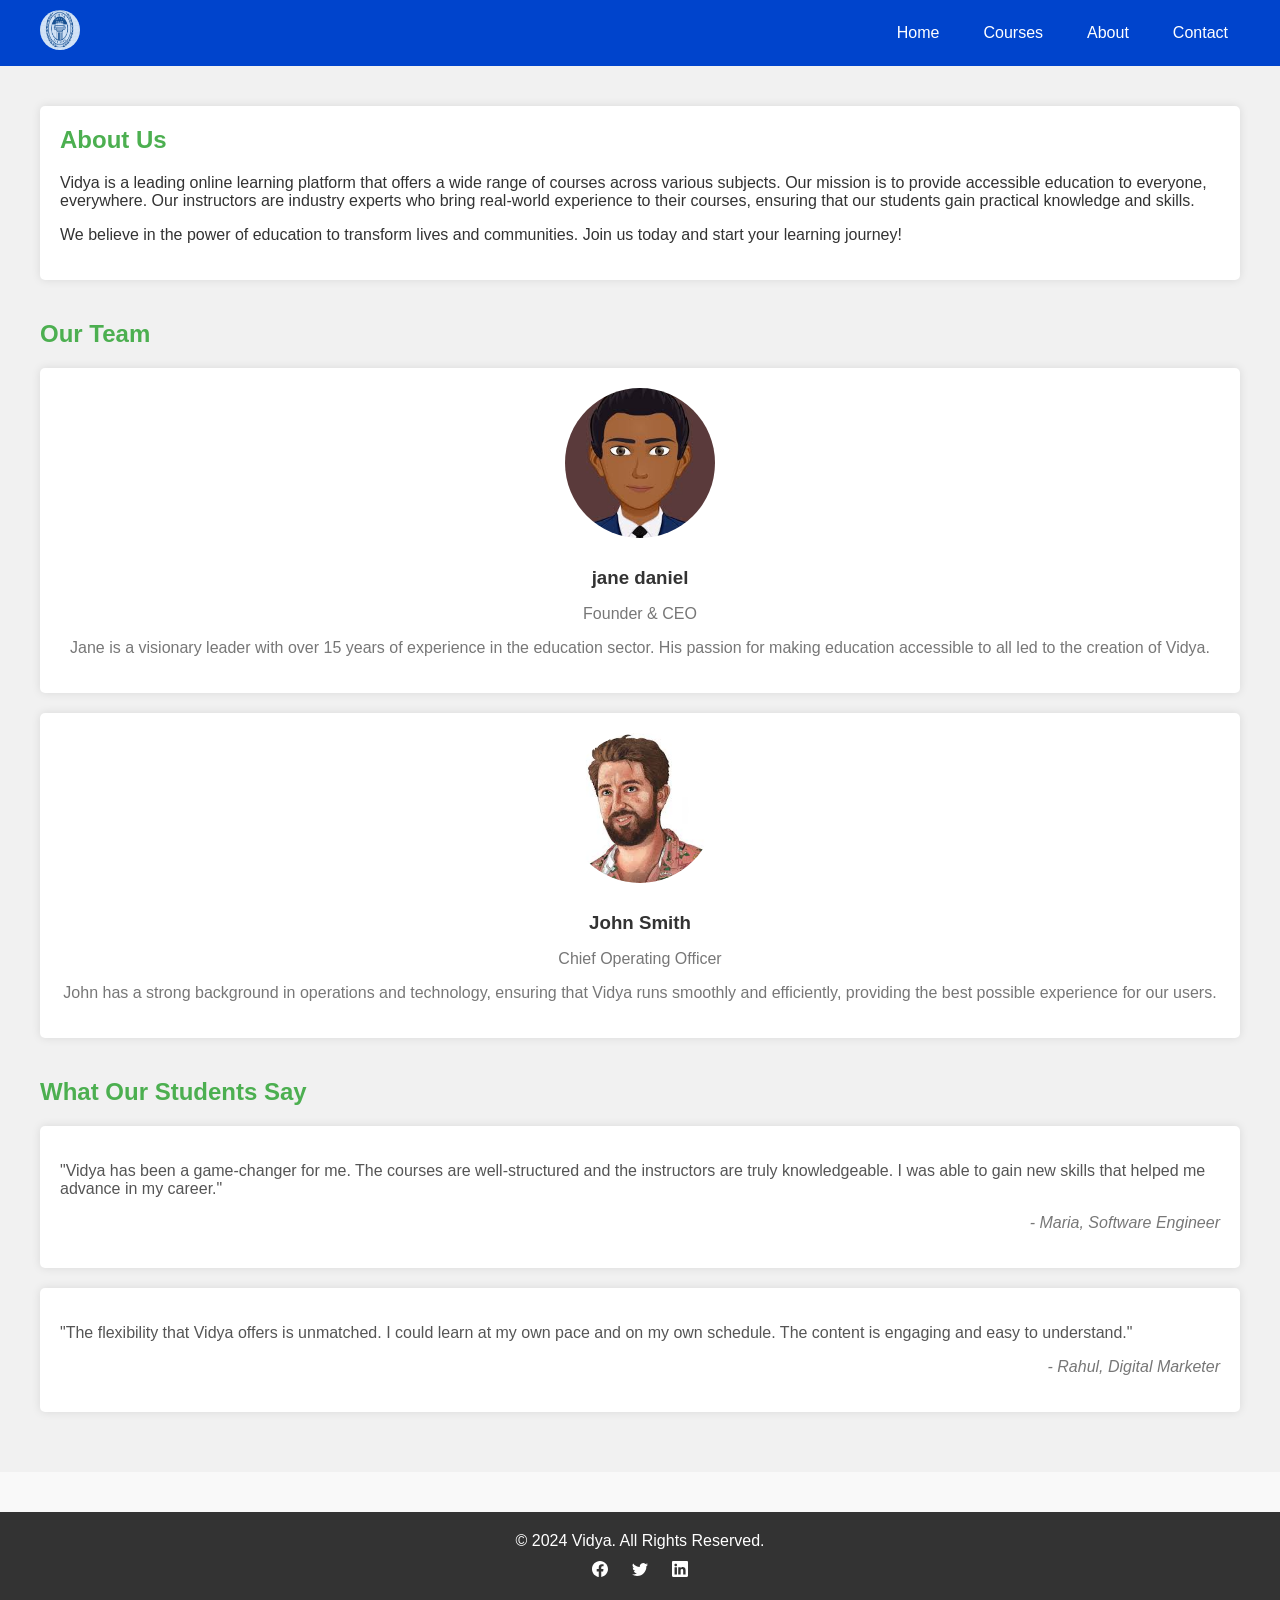
<file: about.html>
<!DOCTYPE html>
<html lang="en">
<head>
    <meta charset="UTF-8">
    <meta name="viewport" content="width=device-width, initial-scale=1.0">
    <title>About Us - Vidya</title>
    <link rel="stylesheet" href="styles.css">
</head>
<body>
    <div class="wrapper">
        <header>
            <nav>
                <a href="index.html" class="logo"><img src="logo.png" alt="Vidya Logo" class="logo" style="width: 150px; height: auto;border-radius: 50%;width: 40px;height: 40px;"></a>
                <ul>
                    <li><a href="index.html">Home</a></li>
                    <li><a href="courses.html">Courses</a></li>
                    <li><a href="about.html">About</a></li>
                    <li><a href="contact.html">Contact</a></li>
                </ul>
            </nav>
        </header>

        <main>
            <section class="about-section">
                <h1>About Us</h1>
                <p>Vidya is a leading online learning platform that offers a wide range of courses across various subjects. Our mission is to provide accessible education to everyone, everywhere. Our instructors are industry experts who bring real-world experience to their courses, ensuring that our students gain practical knowledge and skills.</p>
                <p>We believe in the power of education to transform lives and communities. Join us today and start your learning journey!</p>
            </section>

            <section class="team-section">
                <h2>Our Team</h2>
                <div class="team-member">
                    <img src="ceo.jpeg" alt="Founder">
                    <h3>jane daniel</h3>
                    <p>Founder & CEO</p>
                    <p>Jane is a visionary leader with over 15 years of experience in the education sector. His passion for making education accessible to all led to the creation of Vidya.</p>
                </div>
                <div class="team-member">
                    <img src="coo.jpeg" alt="COO">
                    <h3>John Smith</h3>
                    <p>Chief Operating Officer</p>
                    <p>John has a strong background in operations and technology, ensuring that Vidya runs smoothly and efficiently, providing the best possible experience for our users.</p>
                </div>
            </section>

            <section class="testimonials-section">
                <h2>What Our Students Say</h2>
                <div class="testimonial">
                    <p>"Vidya has been a game-changer for me. The courses are well-structured and the instructors are truly knowledgeable. I was able to gain new skills that helped me advance in my career."</p>
                    <p>- Maria, Software Engineer</p>
                </div>
                <div class="testimonial">
                    <p>"The flexibility that Vidya offers is unmatched. I could learn at my own pace and on my own schedule. The content is engaging and easy to understand."</p>
                    <p>- Rahul, Digital Marketer</p>
                </div>
            </section>
        </main>

        <footer>
            <p>&copy; 2024 Vidya. All Rights Reserved.</p>
            <div class="social-links">
                <a href="https://facebook.com" target="_blank"><svg xmlns="http://www.w3.org/2000/svg" width="16" height="16" fill="currentColor" class="bi bi-facebook" viewBox="0 0 16 16">
                    <path d="M16 8.049c0-4.446-3.582-8.05-8-8.05C3.58 0-.002 3.603-.002 8.05c0 4.017 2.926 7.347 6.75 7.951v-5.625h-2.03V8.05H6.75V6.275c0-2.017 1.195-3.131 3.022-3.131.876 0 1.791.157 1.791.157v1.98h-1.009c-.993 0-1.303.621-1.303 1.258v1.51h2.218l-.354 2.326H9.25V16c3.824-.604 6.75-3.934 6.75-7.951"/>
                  </svg></a>
                <a href="https://twitter.com" target="_blank"><svg xmlns="http://www.w3.org/2000/svg" width="16" height="16" fill="currentColor" class="bi bi-twitter" viewBox="0 0 16 16">
                    <path d="M5.026 15c6.038 0 9.341-5.003 9.341-9.334q.002-.211-.006-.422A6.7 6.7 0 0 0 16 3.542a6.7 6.7 0 0 1-1.889.518 3.3 3.3 0 0 0 1.447-1.817 6.5 6.5 0 0 1-2.087.793A3.286 3.286 0 0 0 7.875 6.03a9.32 9.32 0 0 1-6.767-3.429 3.29 3.29 0 0 0 1.018 4.382A3.3 3.3 0 0 1 .64 6.575v.045a3.29 3.29 0 0 0 2.632 3.218 3.2 3.2 0 0 1-.865.115 3 3 0 0 1-.614-.057 3.28 3.28 0 0 0 3.067 2.277A6.6 6.6 0 0 1 .78 13.58a6 6 0 0 1-.78-.045A9.34 9.34 0 0 0 5.026 15"/>
                  </svg></a>
                <a href="https://linkedin.com" target="_blank"><svg xmlns="http://www.w3.org/2000/svg" width="16" height="16" fill="currentColor" class="bi bi-linkedin" viewBox="0 0 16 16">
                    <path d="M0 1.146C0 .513.526 0 1.175 0h13.65C15.474 0 16 .513 16 1.146v13.708c0 .633-.526 1.146-1.175 1.146H1.175C.526 16 0 15.487 0 14.854zm4.943 12.248V6.169H2.542v7.225zm-1.2-8.212c.837 0 1.358-.554 1.358-1.248-.015-.709-.52-1.248-1.342-1.248S2.4 3.226 2.4 3.934c0 .694.521 1.248 1.327 1.248zm4.908 8.212V9.359c0-.216.016-.432.08-.586.173-.431.568-.878 1.232-.878.869 0 1.216.662 1.216 1.634v3.865h2.401V9.25c0-2.22-1.184-3.252-2.764-3.252-1.274 0-1.845.7-2.165 1.193v.025h-.016l.016-.025V6.169h-2.4c.03.678 0 7.225 0 7.225z"/>
                  </svg></a>
            </div>
        </footer>
    </div>
</body>
</html>
</file>
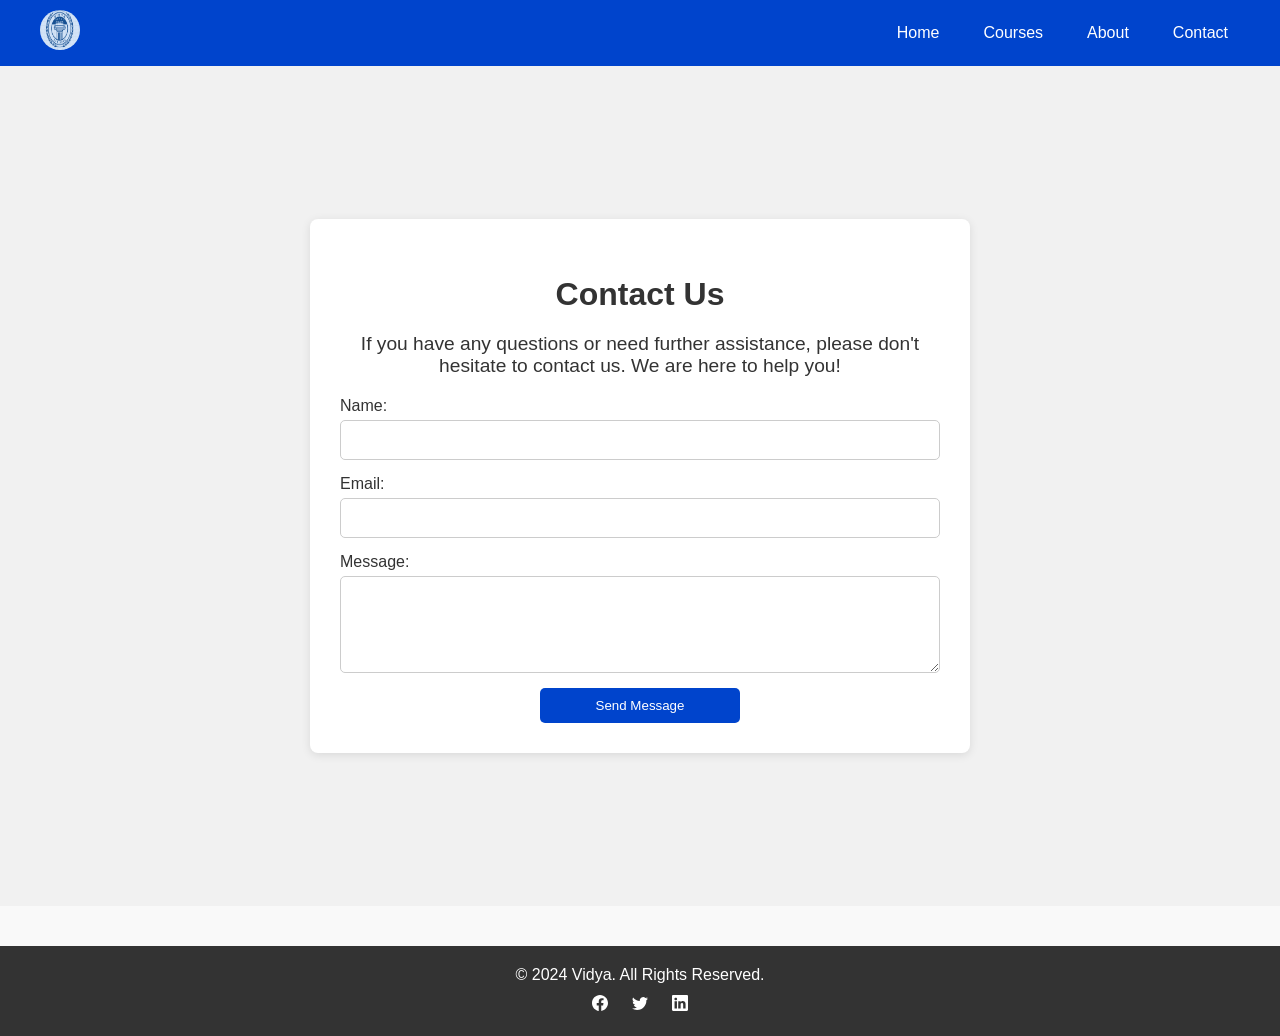
<file: contact.html>
<!DOCTYPE html>
<html lang="en">
<head>
    <meta charset="UTF-8">
    <meta name="viewport" content="width=device-width, initial-scale=1.0">
    <title>Contact Us - Vidya</title>
    <link rel="stylesheet" href="styles.css">
</head>
<body>
    <header>
        <nav>
            <a href="index.html" class="logo"><img src="logo.png" alt="Vidya Logo" class="logo" style="width: 150px; height: auto;border-radius: 50%;width: 40px;height: 40px;"></a>
            <ul>
                <li><a href="index.html">Home</a></li>
                <li><a href="courses.html">Courses</a></li>
                <li><a href="about.html">About</a></li>
                <li><a href="contact.html">Contact</a></li>
            </ul>
        </nav>
    </header>

    <main>
        <section class="contact-section">
            <div class="contact-container">
                <h1>Contact Us</h1>
                <p>If you have any questions or need further assistance, please don't hesitate to contact us. We are here to help you!</p>
                <form action="#">
                    <label for="name">Name:</label>
                    <input type="text" id="name" name="name" required>

                    <label for="email">Email:</label>
                    <input type="email" id="email" name="email" required>

                    <label for="message">Message:</label>
                    <textarea id="message" name="message" rows="5" required></textarea>

                    <button type="submit" class="button">Send Message</button>
                </form>
            </div>
        </section>
    </main>

    <footer>
        <p>&copy; 2024 Vidya. All Rights Reserved.</p>
        <div class="social-links">
            <a href="https://facebook.com" target="_blank"><svg xmlns="http://www.w3.org/2000/svg" width="16" height="16" fill="currentColor" class="bi bi-facebook" viewBox="0 0 16 16">
                <path d="M16 8.049c0-4.446-3.582-8.05-8-8.05C3.58 0-.002 3.603-.002 8.05c0 4.017 2.926 7.347 6.75 7.951v-5.625h-2.03V8.05H6.75V6.275c0-2.017 1.195-3.131 3.022-3.131.876 0 1.791.157 1.791.157v1.98h-1.009c-.993 0-1.303.621-1.303 1.258v1.51h2.218l-.354 2.326H9.25V16c3.824-.604 6.75-3.934 6.75-7.951"/>
              </svg></a>
            <a href="https://twitter.com" target="_blank"><svg xmlns="http://www.w3.org/2000/svg" width="16" height="16" fill="currentColor" class="bi bi-twitter" viewBox="0 0 16 16">
                <path d="M5.026 15c6.038 0 9.341-5.003 9.341-9.334q.002-.211-.006-.422A6.7 6.7 0 0 0 16 3.542a6.7 6.7 0 0 1-1.889.518 3.3 3.3 0 0 0 1.447-1.817 6.5 6.5 0 0 1-2.087.793A3.286 3.286 0 0 0 7.875 6.03a9.32 9.32 0 0 1-6.767-3.429 3.29 3.29 0 0 0 1.018 4.382A3.3 3.3 0 0 1 .64 6.575v.045a3.29 3.29 0 0 0 2.632 3.218 3.2 3.2 0 0 1-.865.115 3 3 0 0 1-.614-.057 3.28 3.28 0 0 0 3.067 2.277A6.6 6.6 0 0 1 .78 13.58a6 6 0 0 1-.78-.045A9.34 9.34 0 0 0 5.026 15"/>
              </svg></a>
            <a href="https://linkedin.com" target="_blank"><svg xmlns="http://www.w3.org/2000/svg" width="16" height="16" fill="currentColor" class="bi bi-linkedin" viewBox="0 0 16 16">
                <path d="M0 1.146C0 .513.526 0 1.175 0h13.65C15.474 0 16 .513 16 1.146v13.708c0 .633-.526 1.146-1.175 1.146H1.175C.526 16 0 15.487 0 14.854zm4.943 12.248V6.169H2.542v7.225zm-1.2-8.212c.837 0 1.358-.554 1.358-1.248-.015-.709-.52-1.248-1.342-1.248S2.4 3.226 2.4 3.934c0 .694.521 1.248 1.327 1.248zm4.908 8.212V9.359c0-.216.016-.432.08-.586.173-.431.568-.878 1.232-.878.869 0 1.216.662 1.216 1.634v3.865h2.401V9.25c0-2.22-1.184-3.252-2.764-3.252-1.274 0-1.845.7-2.165 1.193v.025h-.016l.016-.025V6.169h-2.4c.03.678 0 7.225 0 7.225z"/>
              </svg></a>
        </div>
    </footer>
</body>
</html>
</file>
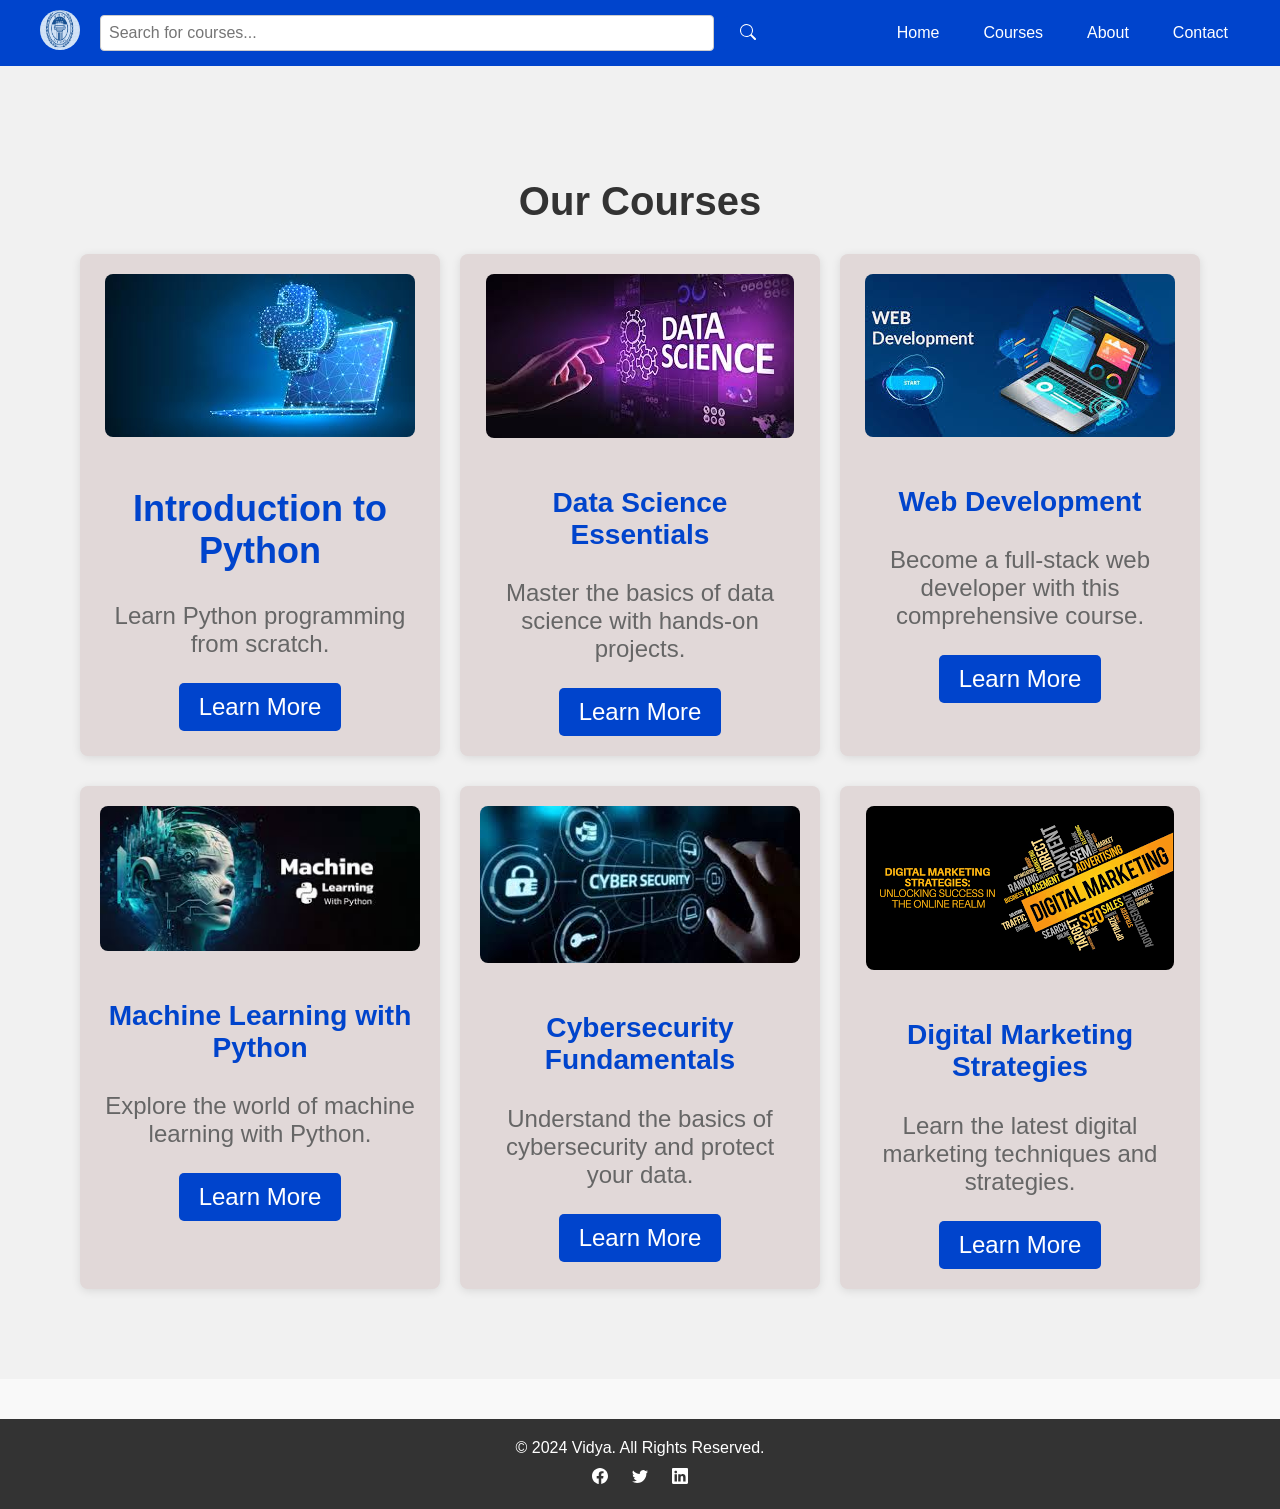
<file: courses.html>
<!DOCTYPE html>
<html lang="en">
<head>
    <meta charset="UTF-8">
    <meta name="viewport" content="width=device-width, initial-scale=1.0">
    <title>Courses - Vidya</title>
    <link rel="stylesheet" href="styles.css">
    <style>.courses-grid {
        display: grid;
        grid-template-columns: repeat(auto-fill, minmax(300px, 1fr));
        gap: 20px;
    }
    </style>
</head>
<body>
    <header>
        <nav>
            <a href="index.html" class="logo"><img src="logo.png" alt="Vidya Logo" class="logo" style="width: 150px; height: auto;border-radius: 50%;width: 40px;height: 40px;"></a>
            <div class="search-panel">
                <input type="text" placeholder="Search for courses...">
                <button type="button"><svg xmlns="http://www.w3.org/2000/svg" width="16" height="16" fill="currentColor" class="bi bi-search" viewBox="0 0 16 16">
                    <path d="M11.742 10.344a6.5 6.5 0 1 0-1.397 1.398h-.001q.044.06.098.115l3.85 3.85a1 1 0 0 0 1.415-1.414l-3.85-3.85a1 1 0 0 0-.115-.1zM12 6.5a5.5 5.5 0 1 1-11 0 5.5 5.5 0 0 1 11 0"/>
                  </svg>
                </button>
            </div>
            <ul>
                <li><a href="index.html">Home</a></li>
                <li><a href="courses.html">Courses</a></li>
                <li><a href="about.html">About</a></li>
                <li><a href="contact.html">Contact</a></li>
            </ul>
        </nav>
    </header>

    <main>
        <section class="courses-section">
            <h1>Our Courses</h1>
            <div class="courses-grid">
                
                <div class="course-card" data-id="1">
                    <img src="python.jpeg" alt="Introduction to Python">
                    <h2>Introduction to Python</h2>
                    <p>Learn Python programming from scratch.</p>
                    <a href="course-details.html?id=1" class="button">Learn More</a>
                </div>
                
                <div class="course-card" data-id="2">
                    <img src="data science.jpeg" alt="Data Science Essentials">
                    <h3>Data Science Essentials</h3>
                    <p>Master the basics of data science with hands-on projects.</p>
                    <a href="course-details.html?id=2" class="button learn-more">Learn More</a>
                </div>
            
                <div class="course-card" data-id="3">
                    <img src="web development.jpeg" alt="Web Development">
                    <h3>Web Development</h3>
                    <p>Become a full-stack web developer with this comprehensive course.</p>
                    <a href="course-details.html?id=3" class="button learn-more">Learn More</a>
                </div>
                
                <div class="course-card" data-id="4">
                    <img src="ml.jpeg" alt="Machine Learning with Python">
                    <h3>Machine Learning with Python</h3>
                    <p>Explore the world of machine learning with Python.</p>
                    <a href="course-details.html?id=4" class="button learn-more">Learn More</a>
                </div>
            
                <div class="course-card" data-id="5">
                    <img src="cyber.jpeg" alt="Cybersecurity Fundamentals">
                    <h3>Cybersecurity Fundamentals</h3>
                    <p>Understand the basics of cybersecurity and protect your data.</p>
                    <a href="course-details.html?id=5" class="button learn-more">Learn More</a>
                </div>
            
                <div class="course-card" data-id="6">
                    <img src="marketing.png" alt="Digital Marketing Strategies">
                    <h3>Digital Marketing Strategies</h3>
                    <p>Learn the latest digital marketing techniques and strategies.</p>
                    <a href="course-details.html?id=6" class="button learn-more">Learn More</a>
                </div>
                
            </div>
        </section>
    </main>

    <footer>
        <p>&copy; 2024 Vidya. All Rights Reserved.</p>
        <div class="social-links">
            <a href="https://facebook.com" target="_blank"><svg xmlns="http://www.w3.org/2000/svg" width="16" height="16" fill="currentColor" class="bi bi-facebook" viewBox="0 0 16 16">
                <path d="M16 8.049c0-4.446-3.582-8.05-8-8.05C3.58 0-.002 3.603-.002 8.05c0 4.017 2.926 7.347 6.75 7.951v-5.625h-2.03V8.05H6.75V6.275c0-2.017 1.195-3.131 3.022-3.131.876 0 1.791.157 1.791.157v1.98h-1.009c-.993 0-1.303.621-1.303 1.258v1.51h2.218l-.354 2.326H9.25V16c3.824-.604 6.75-3.934 6.75-7.951"/>
              </svg></a>
            <a href="https://twitter.com" target="_blank"><svg xmlns="http://www.w3.org/2000/svg" width="16" height="16" fill="currentColor" class="bi bi-twitter" viewBox="0 0 16 16">
                <path d="M5.026 15c6.038 0 9.341-5.003 9.341-9.334q.002-.211-.006-.422A6.7 6.7 0 0 0 16 3.542a6.7 6.7 0 0 1-1.889.518 3.3 3.3 0 0 0 1.447-1.817 6.5 6.5 0 0 1-2.087.793A3.286 3.286 0 0 0 7.875 6.03a9.32 9.32 0 0 1-6.767-3.429 3.29 3.29 0 0 0 1.018 4.382A3.3 3.3 0 0 1 .64 6.575v.045a3.29 3.29 0 0 0 2.632 3.218 3.2 3.2 0 0 1-.865.115 3 3 0 0 1-.614-.057 3.28 3.28 0 0 0 3.067 2.277A6.6 6.6 0 0 1 .78 13.58a6 6 0 0 1-.78-.045A9.34 9.34 0 0 0 5.026 15"/>
              </svg></a>
            <a href="https://linkedin.com" target="_blank"><svg xmlns="http://www.w3.org/2000/svg" width="16" height="16" fill="currentColor" class="bi bi-linkedin" viewBox="0 0 16 16">
                <path d="M0 1.146C0 .513.526 0 1.175 0h13.65C15.474 0 16 .513 16 1.146v13.708c0 .633-.526 1.146-1.175 1.146H1.175C.526 16 0 15.487 0 14.854zm4.943 12.248V6.169H2.542v7.225zm-1.2-8.212c.837 0 1.358-.554 1.358-1.248-.015-.709-.52-1.248-1.342-1.248S2.4 3.226 2.4 3.934c0 .694.521 1.248 1.327 1.248zm4.908 8.212V9.359c0-.216.016-.432.08-.586.173-.431.568-.878 1.232-.878.869 0 1.216.662 1.216 1.634v3.865h2.401V9.25c0-2.22-1.184-3.252-2.764-3.252-1.274 0-1.845.7-2.165 1.193v.025h-.016l.016-.025V6.169h-2.4c.03.678 0 7.225 0 7.225z"/>
              </svg></a>
        </div>
    </footer>
</body>
</html>
</file>
<file: styles.css>
body {
    font-family: 'Roboto', sans-serif;
    margin: 0;
    padding: 0;
    background-color: #f9f9f9;
    color: #333;
}

header {
    background-color: #0044cc;
    padding: 10px 0;
    box-shadow: 0 2px 5px rgba(0, 0, 0, 0.1);
    display: fixed;
}

.search-panel {
    flex-grow: 1;
    margin: 0 20px;
    display: flex;
    align-items: center;
}

.search-panel input[type="text"] {
    width: 80%;
    padding: 8px;
    border: 1px solid #ccc;
    border-radius: 4px;
    font-size: 1em;
}

.search-panel button {
    padding: 8px 16px;
    background-color: #0044cc;
    color: #fff;
    border: none;
    border-radius: 4px;
    margin-left: 10px;
    cursor: pointer;
}

.search-panel button:hover {
    background-color: #003399;
}

header nav {
    display: flex;
    justify-content: space-between;
    align-items: center;
    max-width: 1200px;
    margin: 0 auto;
    padding: 0 20px;
    
}



header .logo {
    font-size: 1.5em;
    color: #cd5176;
    text-decoration: none;
    font-weight: bold;
}

header ul {
    list-style: none;
    display: flex;
    margin: 0;
    padding: 0;
}

header ul li {
    margin-left: 20px;
}

header ul li a {
    color: #fff;
    text-decoration: none;
    font-size: 1em;
    padding: 8px 12px;
    border-radius: 4px;
}

header ul li a:hover {
    background-color: #003399;
}
header ul li a:active {
    color: #0eb64e;
}

.hero {
    background: url('hero-banner.jpg') no-repeat center center/cover;
    color: rgb(255, 166, 0);
    text-align: center;
    padding: 100px 20px;
    background-image:url(background-transformed.jpeg);
}

.hero h1 {
    font-size: 2.5em;
    margin-bottom: 20px;
}

.hero p {
    font-size: 1.2em;
    margin-bottom: 30px;
}

.hero .cta-button {
    background-color: #ff6600;
    color: white;
    padding: 15px 30px;
    text-decoration: none;
    border-radius: 5px;
    font-size: 1.2em;
    box-shadow: 0 4px 10px rgba(0, 0, 0, 0.2);
}

.hero .cta-button:hover {
    background-color: #e65c00;
}


.features {
    display: flex;
    justify-content: space-between;
    max-width: 1200px;
    margin: 40px auto;
    padding: 0 20px;
}

.features .feature {
    background-color: #fff;
    padding: 20px;
    text-align: center;
    border-radius: 8px;
    box-shadow: 0 2px 10px rgba(0, 0, 0, 0.1);
    flex: 1;
    margin: 0 10px;
}

.features .feature h2 {
    font-size: 1.5em;
    margin-bottom: 10px;
}

.features .feature p {
    font-size: 1em;
    color: #666;
}


.courses-section {
    padding: 40px;
    background-color: #f1f1f1;
}

.courses-section h1 {
    text-align: center;
    margin-bottom: 30px;
    font-size: 2.5em;
    color: #333;
}

.course-grid {
    display: grid;
    grid-template-columns: repeat(3, 1fr); /* 3 columns */
    gap: 20px;
}


.course-card {
    background-color: #e1d8d8;
    padding: 20px;
    border-radius: 8px;
    box-shadow: 0 2px 10px rgba(0, 0, 0, 0.1);
    text-align: center;
}

.course-card img {
    max-width: 100%;
    border-radius: 8px;
    margin-bottom: 15px;
}

.course-card  {
    font-size: 1.5em;
    margin-bottom: 10px;
    color: #0044cc;
}

.course-card p {
    color: #666;
    margin-bottom: 10px;
}

.course-card .button {
    background-color: #0044cc;
    color: #fff;
    padding: 10px 20px;
    border: none;
    border-radius: 5px;
    cursor: pointer;
    text-decoration: none;
    display: inline-block;
    margin-top: 15px;
}

.course-card .button:hover {
    background-color: #003399;
}



.course-details-section {
    padding: 40px;
    background-color: #f1f1f1;
    max-width: 800px;
    margin: 0 auto;
}

.course-details-section h1 {
    font-size: 2.5em;
    margin-bottom: 20px;
    text-align: center;
    color: #333;
}

.course-details-section p {
    font-size: 1.2em;
    margin-bottom: 20px;
    color: #666;
}

.course-details-section h2 {
    font-size: 2em;
    margin-top: 30px;
    margin-bottom: 20px;
    color: #333;
}

.course-details-section .enroll-button {
    display: block;
    width: 100%;
    max-width: 200px;
    margin: 20px auto;
    padding: 15px;
    background-color: #28a745;
    color: #fff;
    border: none;
    border-radius: 5px;
    cursor: pointer;
    text-align: center;
    font-size: 1em;
}

.course-details-section .enroll-button:hover {
    background-color: #218838;
}


.course-details {
    display: none;
    padding: 40px;
    background-color: #f9f9f9;
    border-top: 1px solid #ddd;
    margin-top: 20px;
}

.course-details img {
    max-width: 100%;
    height: auto;
    margin-bottom: 20px;
}

.course-details h2 {
    margin-bottom: 20px;
}

.course-details p {
    font-size: 1.2em;
    line-height: 1.6;
    margin-bottom: 20px;
}

.course-details .button {
    background-color: #007bff;
    color: #fff;
    padding: 10px 20px;
    text-decoration: none;
    border-radius: 5px;
    font-size: 1em;
}

.course-details .button:hover {
    background-color: #0056b3;
}


.dashboard {
    max-width: 1200px;
    margin: 50px auto;
    padding: 0 20px;
}

.dashboard h1 {
    font-size: 2em;
    margin-bottom: 30px;
    text-align: center;
}

.dashboard-content {
    display: flex;
    justify-content: space-between;
}

.dashboard .my-courses,
.dashboard .certificates {
    background-color: #fff;
    padding: 20px;
    border-radius: 8px;
    box-shadow: 0 2px 10px rgba(0, 0, 0, 0.1);
    flex: 1;
    margin: 0 10px;
}

.dashboard h2 {
    font-size: 1.5em;
    margin-bottom: 15px;
}

.dashboard ul {
    list-style: none;
    padding: 0;
}

.dashboard ul li {
    margin-bottom: 10px;
    font-size: 1em;
}

.dashboard ul li a {
    color: #0044cc;
    text-decoration: none;
}

.dashboard ul li a:hover {
    text-decoration: underline;
}

footer {
    background-color: #333;
    color: white;
    text-align: center;
    padding: 20px 0;
    position: bottom;
    margin-top: 40px;
}

footer p {
    margin:0;
}

@media (max-width: 768px) {
    .features {
        flex-direction: column;
        align-items: center;
    }

    .dashboard-content {
        flex-direction: column;
    }

    .filters {
        flex-direction: column;
    }

    .filters input[type="text"],
    .filters select {
        margin-right: 0;
        margin-bottom: 10px;
    }
}


.login-section {
    display: flex;
    justify-content: center;
    align-items: center;
    min-height: 80vh;
    background-color: #f1f1f1;
    padding: 20px;
}

.login-container {
    background-color: #fff;
    padding: 30px;
    border-radius: 8px;
    box-shadow: 0 2px 10px rgba(0, 0, 0, 0.1);
    max-width: 400px;
    width: 100%;
    text-align: center;
}

.login-container h1 {
    font-size: 2em;
    margin-bottom: 20px;
}

.login-container form {
    display: flex;
    flex-direction: column;
}

.login-container label {
    text-align: left;
    margin-bottom: 5px;
    font-weight: 500;
    color: #333;
}

.login-container input {
    padding: 10px;
    margin-bottom: 15px;
    border: 1px solid #ccc;
    border-radius: 5px;
    font-size: 1em;
}

.login-container .button {
    background-color: #0044cc;
    color: #fff;
    padding: 10px 20px;
    border: none;
    border-radius: 5px;
    cursor: pointer;
}

.login-container .button:hover {
    background-color: #003399;
}

.login-container p {
    margin-top: 20px;
    font-size: 1em;
}

.login-container p a {
    color: #0044cc;
    text-decoration: none;
}

.login-container p a:hover {
    text-decoration: underline;
}


.contact-section {
    display: flex;
    justify-content: center;
    align-items: center;
    min-height: 80vh;
    background-color: #f1f1f1;
    padding: 20px;
}

.contact-container {
    background-color: #fff;
    padding: 30px;
    border-radius: 8px;
    box-shadow: 0 2px 10px rgba(0, 0, 0, 0.1);
    max-width: 600px;
    width: 100%;
}

.contact-container h1 {
    font-size: 2em;
    margin-bottom: 20px;
    text-align: center;
}

.contact-container p {
    font-size: 1.2em;
    margin-bottom: 20px;
    text-align: center;
}

.contact-container form {
    display: flex;
    flex-direction: column;
}

.contact-container label {
    text-align: left;
    margin-bottom: 5px;
    font-weight: 500;
    color: #333;
}

.contact-container input,
.contact-container textarea {
    padding: 10px;
    margin-bottom: 15px;
    border: 1px solid #ccc;
    border-radius: 5px;
    font-size: 1em;
}

.contact-container .button {
    background-color: #0044cc;
    color: #fff;
    padding: 10px 20px;
    border: none;
    border-radius: 5px;
    cursor: pointer;
    align-self: center;
    max-width: 200px;
    width: 100%;
}

.contact-container .button:hover {
    background-color: #003399;
}


html, body {
    height: 100%;
    margin: 0;
    padding: 0;
    display: flex;
    flex-direction: column;
}


.wrapper {
    display: flex;
    flex-direction: column;
    justify-content: space-between;
    min-height: 100vh;
}


main {
    flex: 1;
    padding: 40px;
    background-color: #f1f1f1;
}

.about-section {
    background-color: white;
    padding: 20px;
    border-radius: 5px;
    box-shadow: 0 0 10px rgba(0, 0, 0, 0.1);
}

.about-section h1 {
    margin-top: 0;
    color: #4CAF50;
}

.team-section {
    margin-top: 40px;
}

.team-section h2 {
    color: #4CAF50;
}

.team-member {
    background-color: white;
    padding: 20px;
    border-radius: 5px;
    box-shadow: 0 0 10px rgba(0, 0, 0, 0.1);
    margin-bottom: 20px;
    text-align: center;
}

.team-member img {
    border-radius: 50%;
    width: 150px;
    height: 150px;
    object-fit: cover;
    margin-bottom: 15px;
}

.team-member h3 {
    margin: 10px 0 5px 0;
    color: #333;
}

.team-member p {
    color: #777;
}

.testimonials-section {
    margin-top: 40px;
}

.testimonials-section h2 {
    color: #4CAF50;
}

.testimonial {
    background-color: white;
    padding: 20px;
    border-radius: 5px;
    box-shadow: 0 0 10px rgba(0, 0, 0, 0.1);
    margin-bottom: 20px;
}

.testimonial p {
    color: #555;
}

.testimonial p:last-child {
    text-align: right;
    font-style: italic;
    color: #777;
}

footer {
    background-color: #333;
    color: white;
    text-align: center;
    padding: 20px 0;
    margin-top: 40px;
}

footer .social-links {
    margin-top: 10px;
}

footer .social-links a {
    color: white;
    text-decoration: none;
    margin: 0 10px;
    font-size: 1.2em;
}

footer .social-links a:hover {
    color: #4CAF50;
}

about footer {
    background-color: #333;
    color: #fff;
    text-align: center;
    padding: 20px;
    position: relative;
    bottom: 0;
    width: 100%;
}
</file>
